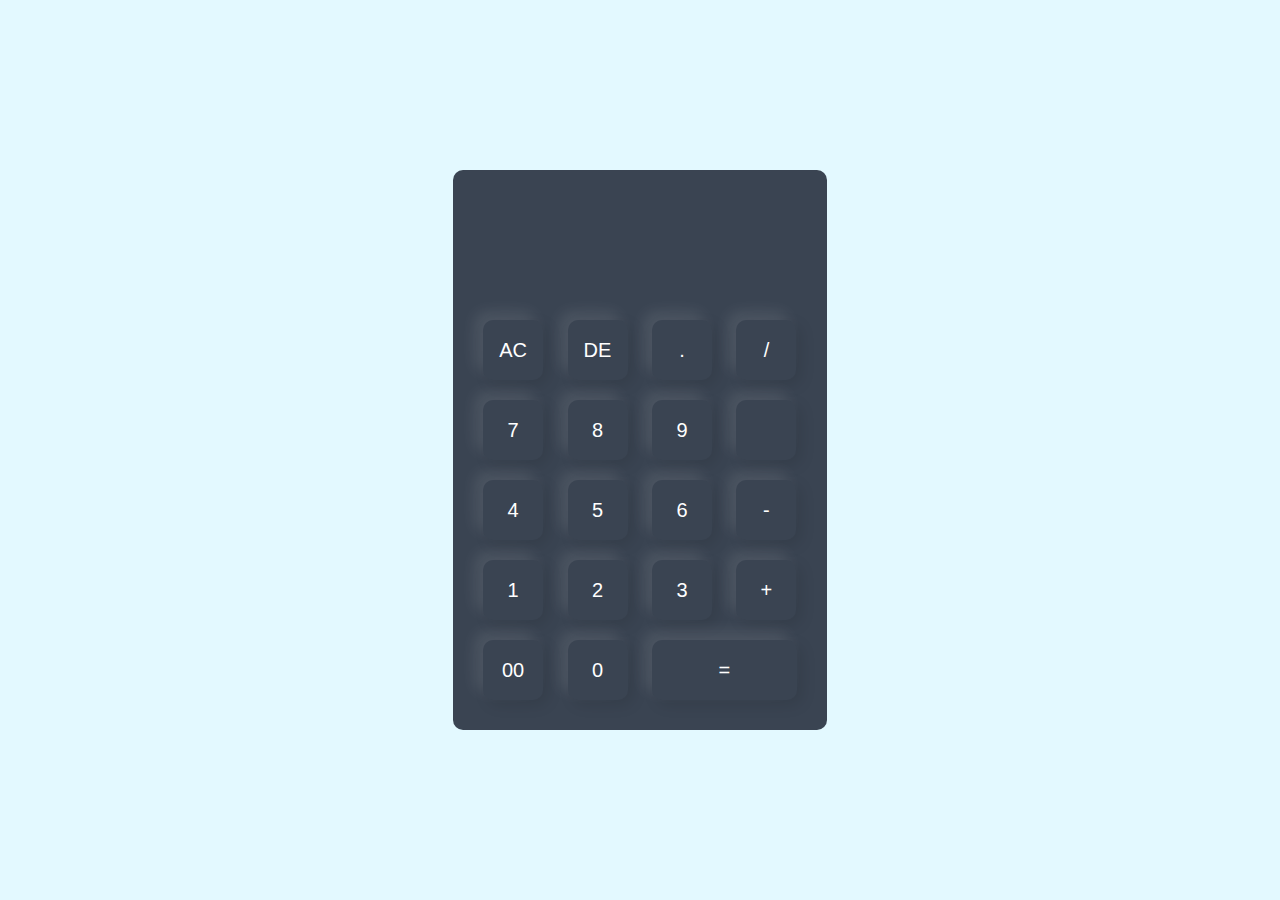
<file: calculator.html>
<!DOCTYPE html>
 <html lang="en">
 <head>
    <meta charset="UTF-8">
    <meta name="viewport" content="width=device-width, initial-scale=1.0">
    <title>Document</title>
    <link rel="stylesheet" href="calculator.css"/>
 </head>
 <body>
   <div class="container">
        <div class="calculator">
            <form>
                <div class="display">
                    <input type="text" name="display">
                </div>
                <div>
                    <input type="button" value="AC" onclick="display.value ='' " class="operator">
                    <input type="button" value="DE" onclick="display.value =display.value.toString().slice(0,-1)" class="operator">
                    <input type="button" value="." onclick="display.value +='.' " class="operator">
                    <input type="button" value="/" onclick="display.value +='/' " class="operator">
                </div>
                <div>
                    <input type="button" value="7" onclick="display.value +='7' ">
                    <input type="button" value="8"onclick="display.value +='8' ">
                    <input type="button" value="9"onclick="display.value +='9' ">
                    <input  type="button" value=""onclick="display.value +=  '*' " class="operator">
                </div>
                    <div>
                    <input type="button" value="4"onclick="display.value +='4' ">
                    <input type="button" value="5"onclick="display.value +='5' ">
                    <input type="button" value="6"onclick="display.value +='6' ">
                    <input type="button" value="-"onclick="display.value +='-' " class="operator">
                </div>
                <div>
                    <input type="button" value="1"onclick="display.value +='1' ">
                    <input type="button" value="2"onclick="display.value +='2' ">
                    <input type="button" value="3"onclick="display.value +='3' ">
                    <input type="button" value="+"onclick="display.value +='+' "
                    class="operator">
                </div>
                <div>
                    <input type="button" value="00"onclick="display.value +='00' ">
                    <input type="button" value="0"onclick="display.value +='0' ">
                    <input type="button" value="=" onclick="display.value = eval(display.value)" class="equal operator">
                </div>
            </form>
        </div>
    </div>
 
 </body>
 </html>
</file>
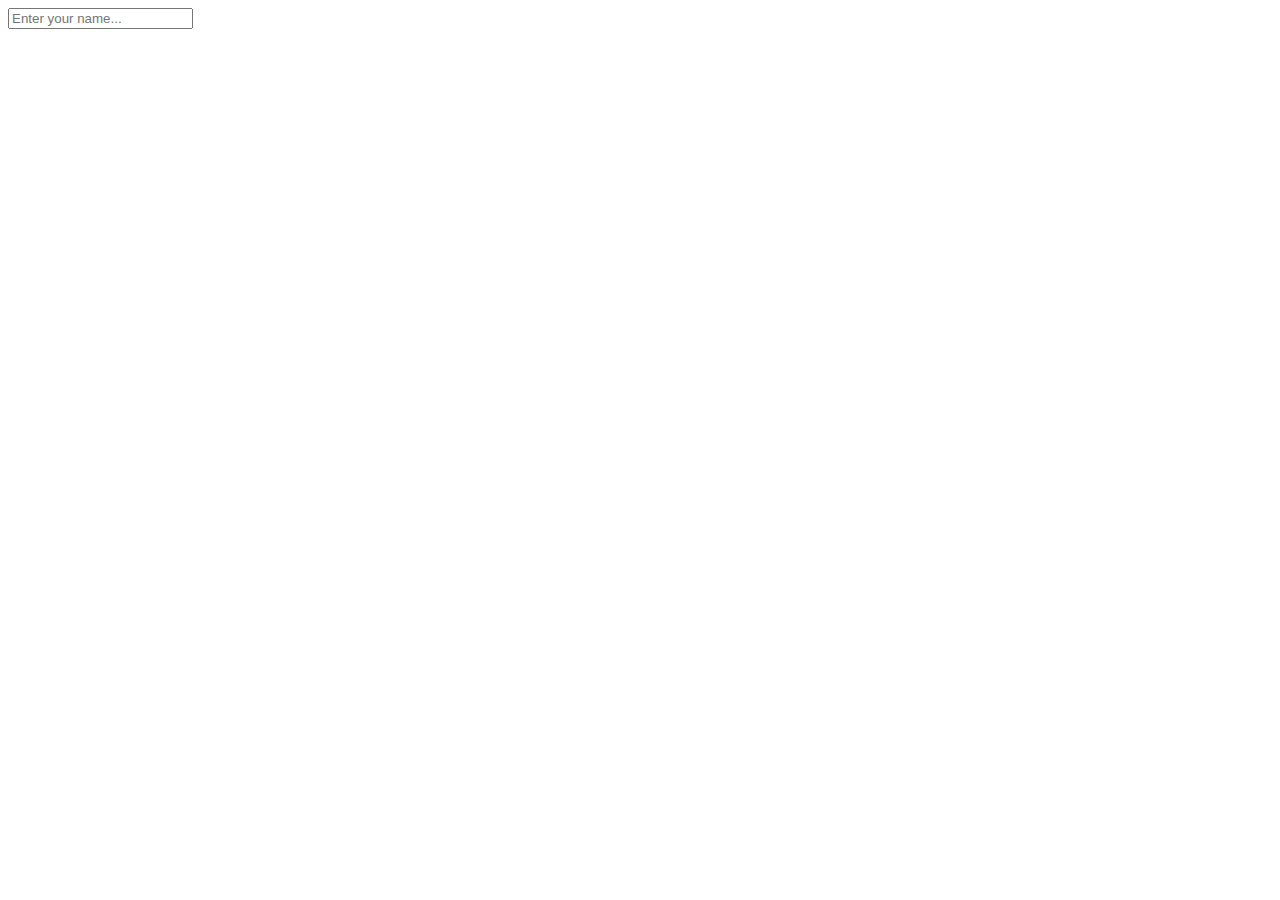
<file: practice.html>
<!DOCTYPE html>
 <html lang="en">
 <head>
    <meta charset="UTF-8">
    <meta name="viewport" content="width=device-width, initial-scale=1.0">
    <title>Document</title>
    <link rel="stylesheet" href="practice.css"/>
 </head>
 <body>
    <label>
       <input type="text" placeholder="Enter your name..." />
    </label>
 </body>
 </html>
</file>
<file: calculator.css>
*{
    margin: 0;
    padding: 0;
    font-family: 'poppins', sans-serif;
    box-sizing: border-box;
}

.container{
    width: 100%;
    height: 100vh;
    background: #e3f9ff;
    display: flex;
    align-items: center;
    justify-content: center;
}
.calculator{
    background: #3a4452;
    padding: 20px;
    border-radius: 10px;
}
.calculator form input{
    border: 0;
    outline: 0;
    width: 60px;
     height: 60px;
    border-radius: 10px;
    box-shadow: -8px -8px 15px rgba(255, 255, 255, 0.1), 5px 5px 15px rgba(0, 0, 0, 0.1);
    background: transparent;
    font-size: 20px;
    color: #fff;
    cursor: pointer;
    margin: 10px;
}
form .display{
display: flex;
justify-content: flex-end;
margin: 20px 0;
}
form .display input{
    text-align: right;
    flex: 1;
    font-size: 45px;
    box-shadow: none;
}
form input.equal{
    width: 145px;
}
form input.operator{
color: #33ffd8;}
</file>
<file: practice.css>
input:focus + label {
 transform: translateY(-20px);
 color: #0077b6;
 }
 input:focus{
    outline-color: #0077b6;
 }
</file>
